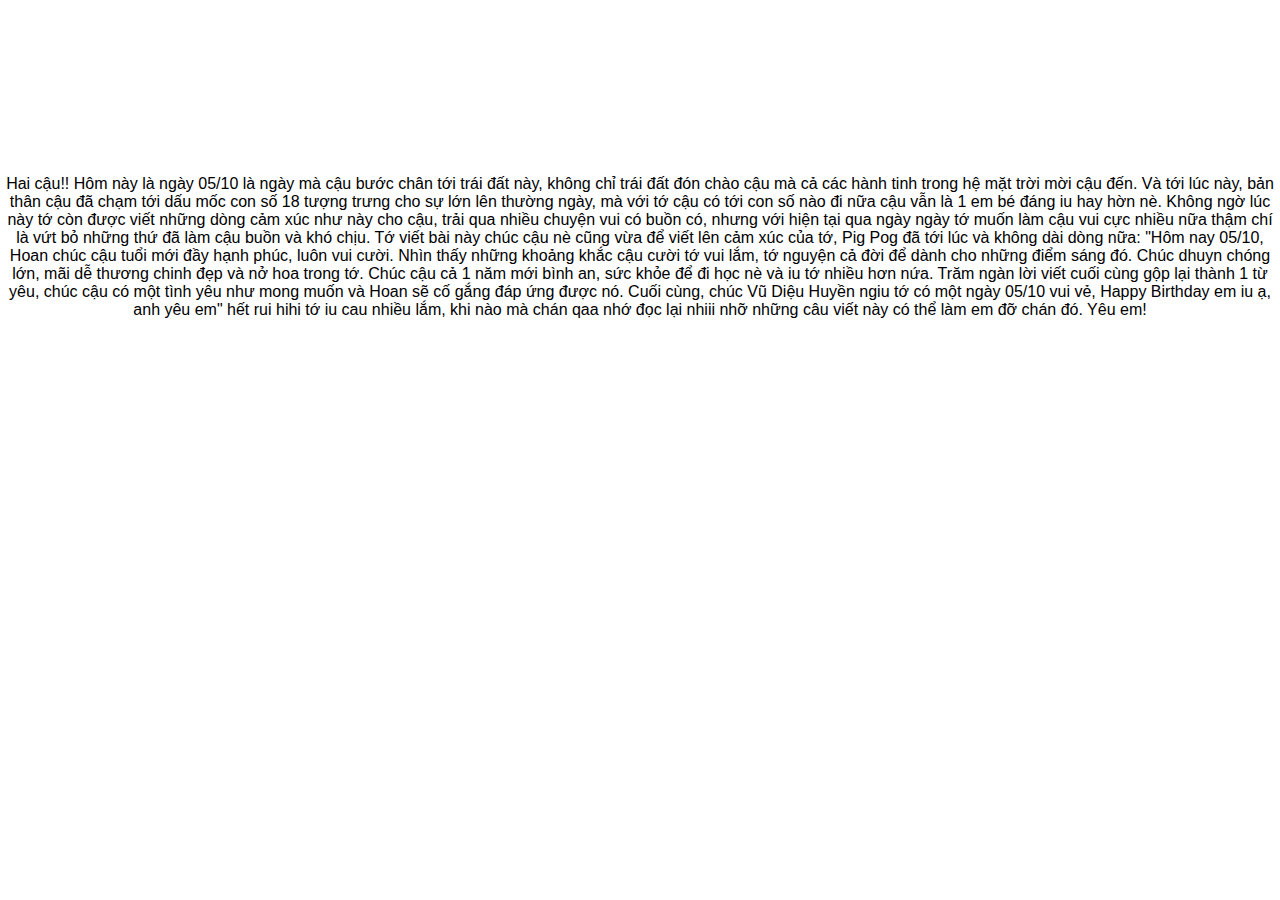
<file: hbbd.html>
<!DOCTYPE html>
<html lang="en">
<head>
    <meta charset="UTF-8">
    <meta name="viewport" content="width=device-width, initial-scale=1.0">
    <title>Happy Birthday Vu Dieu Huyen</title>
    <link rel="stylesheet" href="cover4.css">
</head>
<body>
    <h2 class="text1">ngay em be ra doiiii</h2>
    <p>Hai cậu!! Hôm này là ngày 05/10 là ngày mà cậu bước chân tới trái đất này, không chỉ trái đất đón chào cậu mà cả các hành tinh trong hệ mặt trời mời cậu đến. Và tới lúc này, bản thân cậu đã chạm tới dấu mốc con số 18 tượng trưng cho sự lớn lên thường ngày, mà với tớ cậu có tới con số nào đi nữa cậu vẫn là 1 em bé đáng iu hay hờn nè. Không ngờ lúc này tớ còn được viết những dòng cảm xúc như này cho cậu, trải qua nhiều chuyện vui có buồn có, nhưng với hiện tại qua ngày ngày tớ muốn làm cậu vui cực nhiều nữa thậm chí là vứt bỏ những thứ đã làm cậu buồn và khó chịu. Tớ viết bài này chúc cậu nè cũng vừa để viết lên cảm xúc của tớ, Pig Pog đã tới lúc và không dài dòng nữa: "Hôm nay 05/10, Hoan chúc cậu tuổi mới đầy hạnh phúc, luôn vui cười. Nhìn thấy những khoảng khắc cậu cười tớ vui lắm, tớ nguyện cả đời để dành cho những điểm sáng đó. Chúc dhuyn chóng lớn, mãi dễ thương chinh đẹp và nở hoa trong tớ. Chúc cậu cả 1 năm mới bình an, sức khỏe để đi học nè và iu tớ nhiều hơn nứa. Trăm ngàn lời viết cuối cùng gộp lại thành 1 từ yêu, chúc cậu có một tình yêu như mong muốn và Hoan sẽ cố gắng đáp ứng được nó. Cuối cùng, chúc Vũ Diệu Huyền ngiu tớ có một ngày 05/10 vui vẻ, Happy Birthday em iu ạ, anh yêu em" hết rui hihi tớ iu cau nhiều lắm, khi nào mà chán qaa nhớ đọc lại nhiii nhỡ những câu viết này có thể làm em đỡ chán đó. Yêu em!
                        

</p>


</body>
</html>
</file>
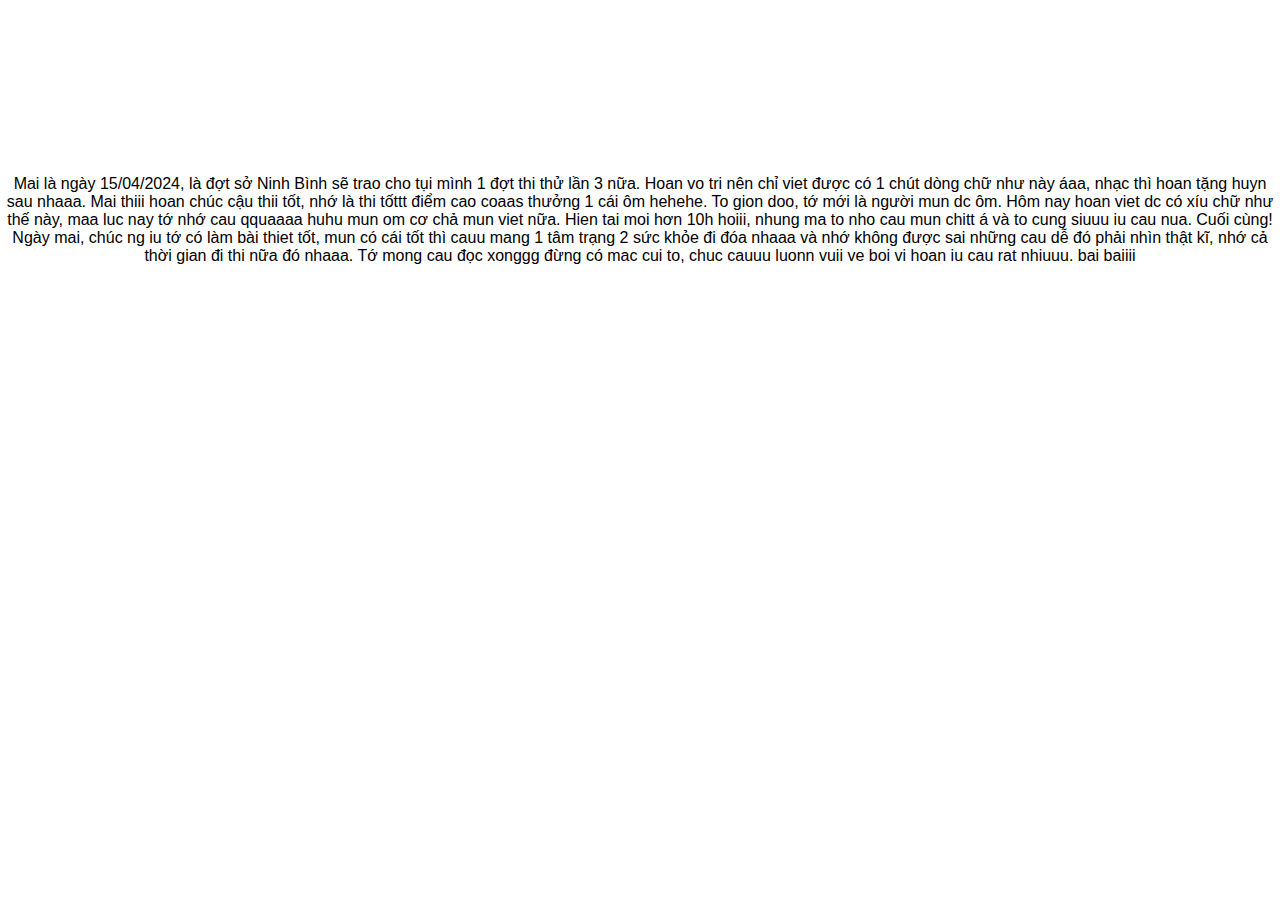
<file: huyen.html>
<!DOCTYPE html>
<html lang="en">
<head>
    <meta charset="UTF-8">
    <meta name="viewport" content="width=device-width, initial-scale=1.0">
    <title>Document</title>
    <link rel="stylesheet" href="cover.css">
</head>
<body>
    <h2 class="text1">Helio ng iu de thuong </h2>
    <p>Mai là ngày 15/04/2024, là đợt sở Ninh Bình sẽ trao cho tụi mình 1 đợt thi thử lần 3 nữa. Hoan vo tri nên chỉ viet được có 1 chút dòng chữ như này áaa, nhạc thì hoan tặng huyn sau nhaaa. Mai thiii hoan chúc cậu thii tốt, nhớ là thi tốttt điểm cao coaas thưởng 1 cái ôm hehehe. To gion doo, tớ mới là người mun dc ôm. Hôm nay hoan viet dc có xíu chữ như thế này, maa luc nay tớ nhớ cau qquaaaa huhu mun om cơ chả mun viet nữa. Hien tai moi hơn 10h hoiii, nhung ma to nho cau mun chitt á và to cung siuuu iu cau nua. Cuối cùng! Ngày mai, chúc ng iu tớ có làm bài thiet tốt, mun có cái tốt thì cauu mang 1 tâm trạng 2 sức khỏe đi đóa nhaaa và nhớ không được sai những cau dễ đó phải nhìn thật kĩ, nhớ cả thời gian đi thi nữa đó nhaaa. Tớ mong cau đọc xonggg đừng có mac cui to, chuc cauuu luonn vuii ve boi vi hoan iu cau rat nhiuuu. bai baiiii

    </p>

</body>
</html>
</file>
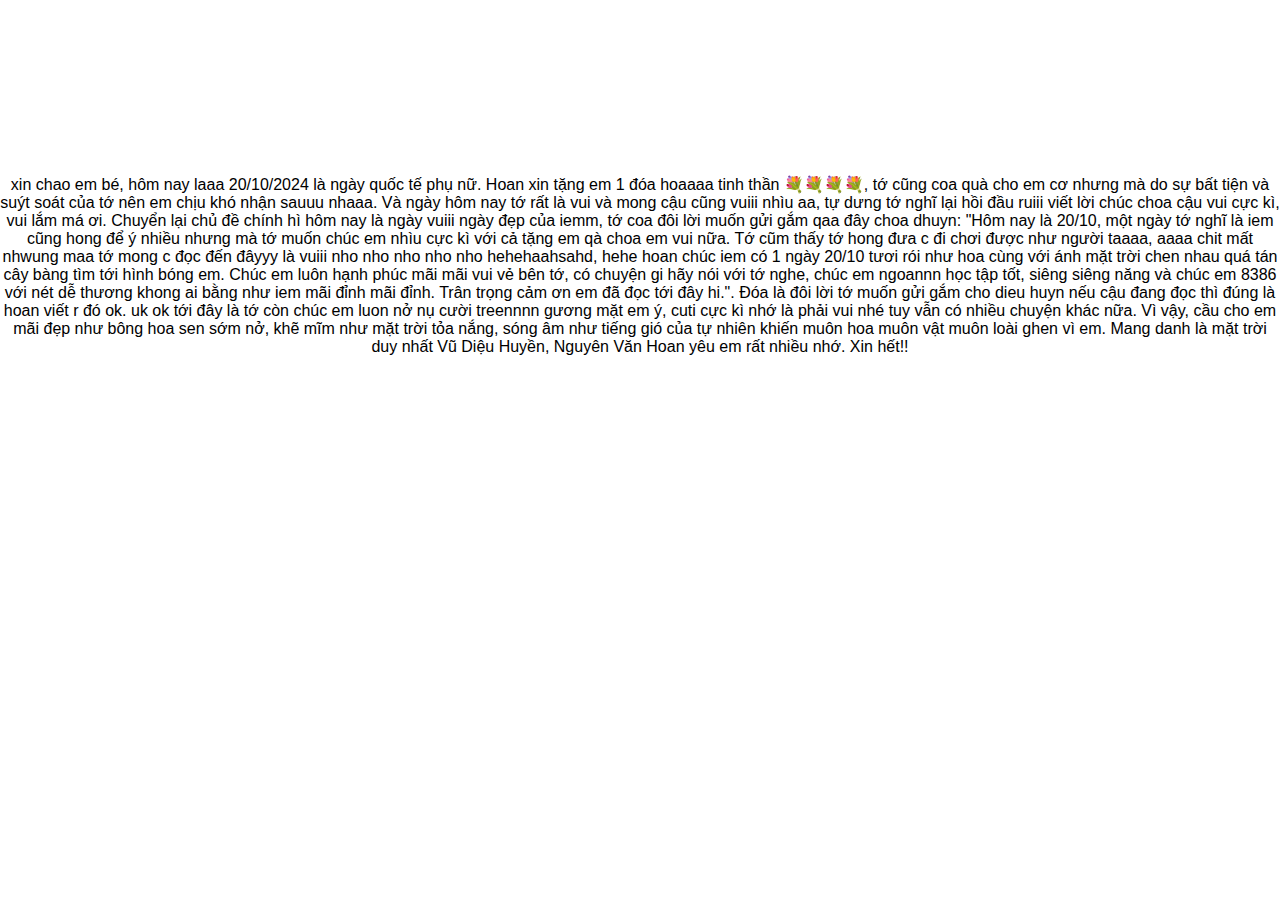
<file: qtepn.html>
<!DOCTYPE html>
<html lang="en">
<head>
    <meta charset="UTF-8">
    <meta name="viewport" content="width=device-width, initial-scale=1.0">
    <title>20/10 hihhihi</title>
    <link rel="stylesheet" href="cover5.css">
</head>
<body>
    <h2 class="text1">20/1 ngay quoc te phu nu la ngay cua em</h2>
    <p>
        xin chao em bé, hôm nay laaa 20/10/2024 là ngày quốc tế phụ nữ. Hoan xin tặng em 1 đóa hoaaaa tinh thần 💐💐💐💐, tớ cũng coa quà cho em cơ nhưng mà do sự bất tiện và suýt soát của tớ nên em chịu khó nhận sauuu nhaaa. Và ngày hôm nay tớ rất là vui và mong cậu cũng vuiii nhìu aa, tự dưng tớ nghĩ lại hồi đầu ruiii viết lời chúc choa cậu vui cực kì, vui lắm má ơi. Chuyển lại chủ đề chính hì hôm nay là ngày vuiii ngày đẹp của iemm, tớ coa đôi lời muốn gửi gắm qaa đây choa dhuyn: "Hôm nay là 20/10, một ngày tớ nghĩ là iem cũng hong để ý nhiều nhưng mà tớ muốn chúc em nhìu cực kì với cả tặng em qà choa em vui nữa. Tớ cũm thấy tớ hong đưa c đi chơi được như người taaaa, aaaa chit mất nhwung maa tớ mong c đọc đến đâyyy là vuiii nho nho nho nho nho hehehaahsahd, hehe hoan chúc iem có 1 ngày 20/10 tươi rói như hoa cùng với ánh mặt trời chen nhau quá tán cây bàng tìm tới hình bóng em. Chúc em luôn hạnh phúc mãi mãi vui vẻ bên tớ, có chuyện gi hãy nói với tớ nghe, chúc em ngoannn học tập tốt, siêng siêng năng và chúc em 8386 với nét dễ thương khong ai bằng như iem mãi đỉnh mãi đỉnh. Trân trọng cảm ơn em đã đọc tới đây hi.". Đóa là đôi lời tớ muốn gửi gắm cho dieu huyn nếu cậu đang đọc thì đúng là hoan viết r đó ok. uk ok tới đây là tớ còn chúc em luon nở nụ cười treennnn gương mặt em ý, cuti cực kì nhớ là phải vui nhé tuy vẫn có nhiều chuyện khác nữa. Vì vậy, cầu cho em mãi đẹp như bông hoa sen sớm nở, khẽ mĩm như mặt trời tỏa nắng, sóng âm như tiếng gió của tự nhiên khiến muôn hoa muôn vật muôn loài ghen vì em. Mang danh là mặt trời duy nhất Vũ Diệu Huyền, Nguyên Văn Hoan yêu em rất nhiều nhớ. Xin hết!!
        
                        

</p>


</body>
</html>
</file>
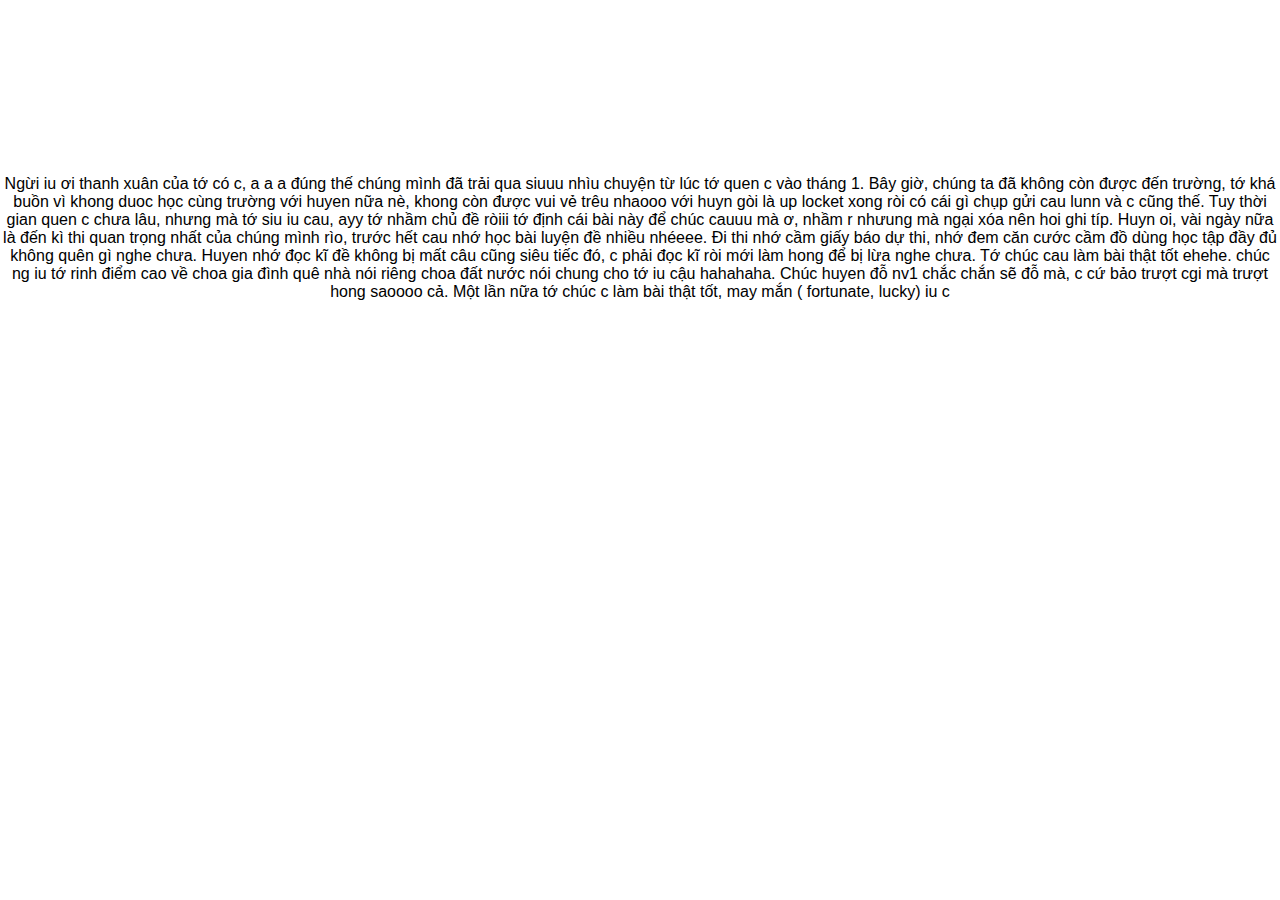
<file: totnghiep.html>
<!DOCTYPE html>
<html lang="en">
<head>
    <meta charset="UTF-8">
    <meta name="viewport" content="width=device-width, initial-scale=1.0">
    <title>Document</title>
    <link rel="stylesheet" href="cover3.css">
</head>
<body>
    <h2 class="text1">Chuan bi Thi Tot Nghiep!!</h2>
    <p>Ngừi iu ơi thanh xuân của tớ có c, a a a đúng thế chúng mình đã trải qua siuuu nhìu chuyện từ lúc tớ quen c vào tháng 1. Bây giờ, chúng ta đã không còn được đến trường, tớ khá buồn vì khong duoc học cùng trường với huyen nữa nè, khong còn được vui vẻ trêu nhaooo với huyn gòi là up locket xong ròi có cái gì chụp gửi cau lunn và c cũng thế. Tuy thời gian quen c chưa lâu, nhưng mà tớ siu iu cau, ayy tớ nhầm chủ đề ròiii tớ định cái bài này để chúc cauuu mà ơ, nhầm r nhưung mà ngại xóa nên hoi ghi típ. Huyn oi, vài ngày nữa là đến kì thi quan trọng nhất của chúng mình rìo, trước hết cau nhớ học bài luyện đề nhiều nhéeee. Đi thi nhớ cầm giấy báo dự thi, nhớ đem căn cước cầm đồ dùng học tập đầy đủ không quên gì nghe chưa. Huyen nhớ đọc kĩ đề không bị mất câu cũng siêu tiếc đó, c phải đọc kĩ ròi mới làm hong để bị lừa nghe chưa. Tớ chúc cau làm bài thật tốt ehehe. chúc ng iu tớ rinh điểm cao về choa gia đình quê nhà nói riêng choa đất nước nói chung cho tớ iu cậu hahahaha. Chúc huyen đỗ nv1 chắc chắn sẽ đỗ mà, c cứ bảo trượt cgi mà trượt hong saoooo cả. Một lần nữa tớ chúc c làm bài thật tốt, may mắn ( fortunate, lucky) iu c

                        

</p>


</body>
</html>
</file>
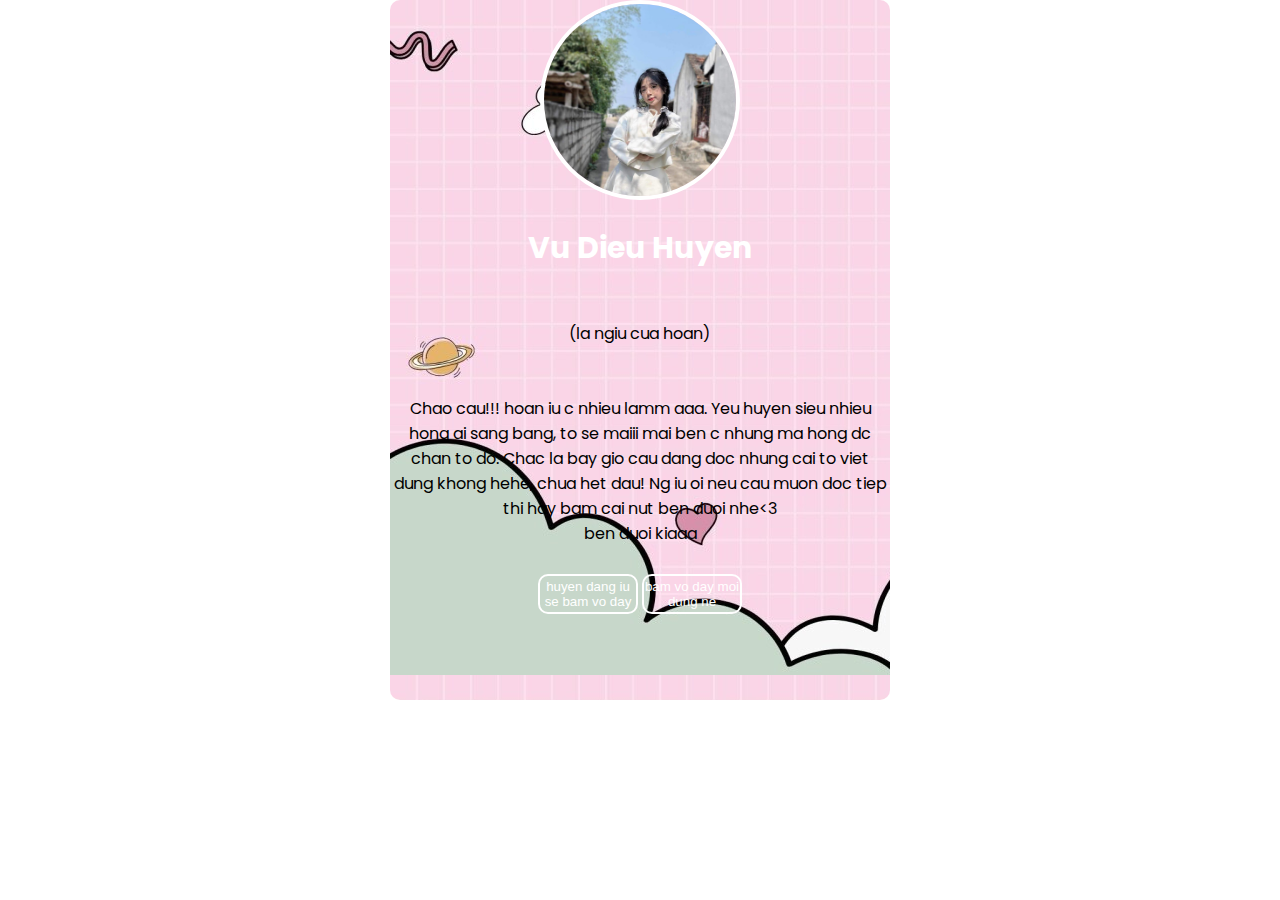
<file: 83/83.html>
<!DOCTYPE html>
<html lang="en">
<head>
    <meta charset="UTF-8">
    <meta name="viewport" content="width=device-width, initial-scale=1.0">
    <title>Document</title>
    <link rel="stylesheet" href="style.css">
    
    
    
    
</head>
<body>


    <div class="huyen">

        <h3></h3>
        <div class="card_img">
            <img src="anh/huyenn.png" alt="">
        </div>
        <h2>Vu Dieu Huyen</h2>
        <p class="bd">(la ngiu cua hoan)</p>
        <p class="thu1">Chao cau!!! hoan iu c nhieu lamm aaa. Yeu huyen sieu nhieu hong ai sang bang, to se maiii mai ben c nhung ma hong dc chan to do. Chac la bay gio cau dang doc nhung cai to viet dung khong hehe, chua het dau! Ng iu oi neu cau muon doc tiep thi hay bam cai nut ben duoi nhe<3</p>
        <p>ben duoi kiaaa</p>
        <button name="button" value="OK" type="button" onclick="hello()">huyen dang iu se bam vo day</button>
        <script>
            function hello(){
                alert("Bi lua r hehe ng iu de thuong cua to oi bấm cái nút bên phải cơ");
            }
        </script>
        <button><a href="huyen.html">bam vo day moi dung ne</a></button>


        

    </div>
    
</body>
</html>
</file>
<file: cover4.css>
@import url('https://fonts.googleapis.com/css2?family=Poppins:ital,wght@0,100;0,200;0,300;0,400;0,500;0,600;0,700;0,800;0,900;1,100;1,200;1,300;1,400;1,500;1,600;1,700;1,800;1,900&display=swap');


*{
    margin: 0;
    padding: 0;
    box-sizing: border-box;
}

body{
    background-image: url(https://img6.thuthuatphanmem.vn/uploads/2022/03/15/background-cute-xinh-xan-dep-nhat_050305108.jpg);

    font-family: Arial, Helvetica, sans-serif;
    text-align: center;
}
img{
    max-width: 100%;
    max-height: 100%;

}
h2{
    margin: 40px 0;
    color: white;
}
.text1{
    font-family: Poppins;
    margin-top: 100px;
    margin-right: 100px
}
</file>
<file: cover.css>
@import url('https://fonts.googleapis.com/css2?family=Poppins:ital,wght@0,100;0,200;0,300;0,400;0,500;0,600;0,700;0,800;0,900;1,100;1,200;1,300;1,400;1,500;1,600;1,700;1,800;1,900&display=swap');


*{
    margin: 0;
    padding: 0;
    box-sizing: border-box;
}

body{
    background-image: url(https://png.pngtree.com/background/20230317/original/pngtree-aesthetic-cute-pastel-background-picture-image_2148917.jpg);

    font-family: Arial, Helvetica, sans-serif;
    text-align: center;
}
img{
    max-width: 100%;
    max-height: 100%;

}
h2{
    margin: 40px 0;
    color: white;
}
.text1{
    font-family: Poppins;
    margin-top: 100px;
    margin-right: 100px
}
</file>
<file: cover5.css>
@import url('https://fonts.googleapis.com/css2?family=Poppins:ital,wght@0,100;0,200;0,300;0,400;0,500;0,600;0,700;0,800;0,900;1,100;1,200;1,300;1,400;1,500;1,600;1,700;1,800;1,900&display=swap');


*{
    margin: 0;
    padding: 0;
    box-sizing: border-box;
}

body{
    background-image: url(https://khoinguonsangtao.vn/wp-content/uploads/2022/08/background-dep-cute-qua-dau.jpg);

    font-family: Arial, Helvetica, sans-serif;
    text-align: center;
}
img{
    max-width: 100%;
    max-height: 100%;

}
h2{
    margin: 40px 0;
    color: white;
}
.text1{
    font-family: Poppins;
    margin-top: 100px;
    margin-right: 100px
}
</file>
<file: cover3.css>
@import url('https://fonts.googleapis.com/css2?family=Poppins:ital,wght@0,100;0,200;0,300;0,400;0,500;0,600;0,700;0,800;0,900;1,100;1,200;1,300;1,400;1,500;1,600;1,700;1,800;1,900&display=swap');


*{
    margin: 0;
    padding: 0;
    box-sizing: border-box;
}

body{
    background-image: url(https://img6.thuthuatphanmem.vn/uploads/2022/03/15/background-cute-xinh-xan-dep-nhat_050305108.jpg);

    font-family: Arial, Helvetica, sans-serif;
    text-align: center;
}
img{
    max-width: 100%;
    max-height: 100%;

}
h2{
    margin: 40px 0;
    color: white;
}
.text1{
    font-family: Poppins;
    margin-top: 100px;
    margin-right: 100px
}
</file>
<file: 83/style.css>
@import url('https://fonts.googleapis.com/css2?family=Poppins:ital,wght@0,100;0,200;0,300;0,400;0,500;0,600;0,700;0,800;0,900;1,100;1,200;1,300;1,400;1,500;1,600;1,700;1,800;1,900&display=swap');


*{
    margin: 0;
    padding: 0;
    box-sizing: border-box;
}

body{
    background-image: url(https://i0.wp.com/thatnhucuocsong.com.vn/wp-content/uploads/2022/02/background-de-thuong-nen-hong-dam.jpg);
    display: flex;
    justify-content: center;
    align-items: center;
    font-family: Poppins;

    

}
.huyen{
    background-image: url(anh/bg1.jpg);
    width: 500px;
    height: 700px;
    border-radius: 10px;
    text-align: center;
    overflow: hidden;
    
}
.card_img{
    border-radius: 50%;
    width: 200px;
    height: 200px;
    border: 4px solid white;
    overflow: hidden;
    margin: auto;
    transition: 0.5s;


}
img{
    object-fit: cover;
    width: 100%;
    height: 100%;
    object-position: center;
    margin: auto;

}
.text1{
    color:white;
    margin: 155px;

}
a{
    color: white;
    text-decoration: none;
}
.bg{
    width: 500px;
    height: 500px;
}
h2{
    color: rgb(255, 255, 255);
    margin: 25px 0;
    font-size: 30px;
}
.bd{
    margin: 50px 0;

}
button{
    width: 100px;
    height: 40px;
    border: 2px solid white;
    border-radius: 10px;
    margin: 28px 0;
    transition: 0.5s;
    color: rgb(255, 255, 255);
    background: transparent;
}
button:hover{
    background: pink;
}
thu1{
    color: white;
    border: 1px solid white;

}
.card_img:hover{
    width: 100%;
    height: 100%;
    border-radius: unset;
    border: none;


}
</file>
